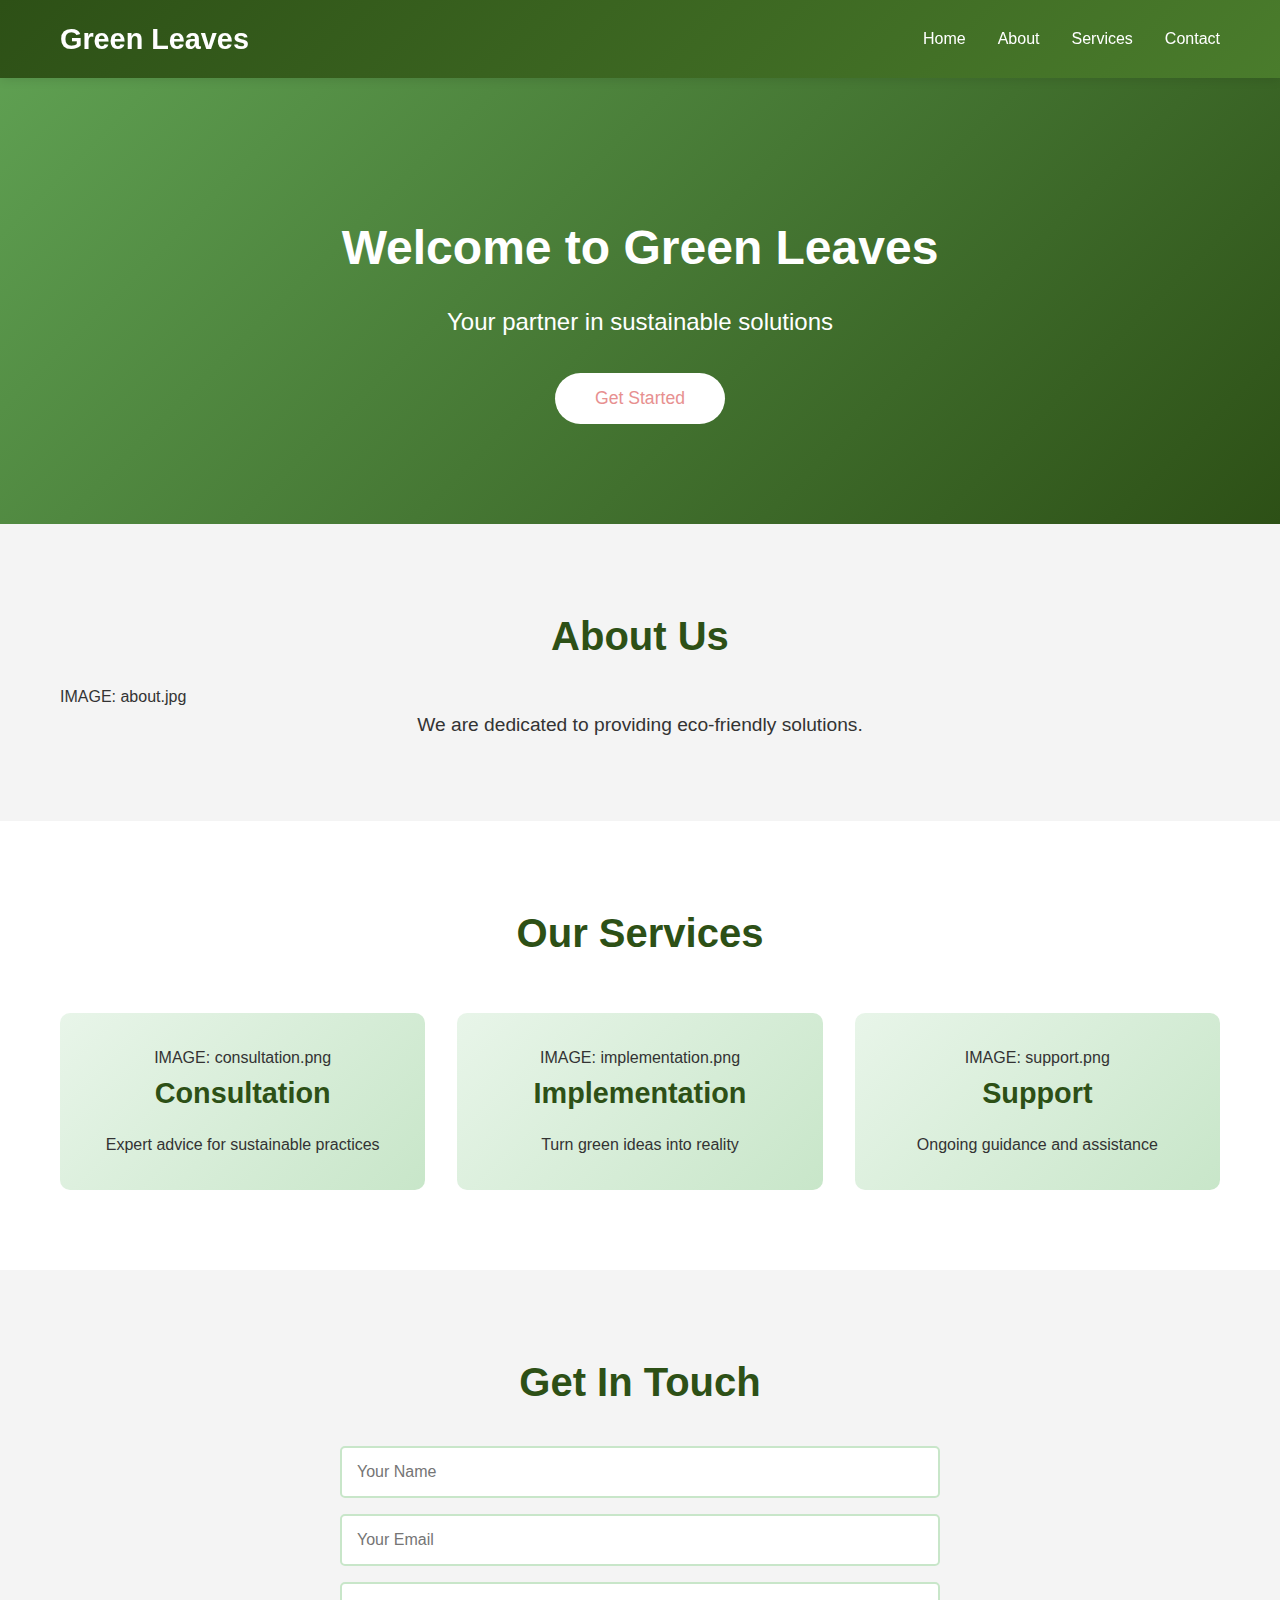
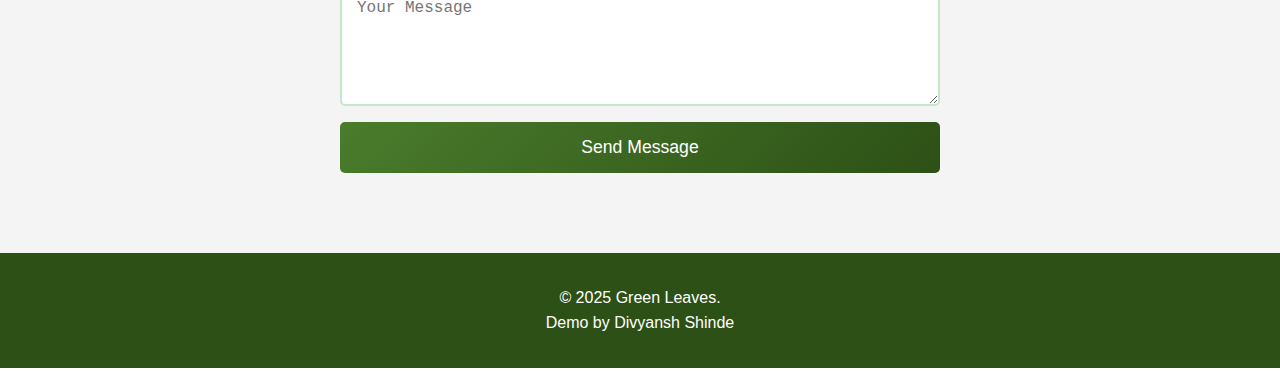
<file: index.html>
<!DOCTYPE html>
<html lang="en">
<head>
    <meta charset="UTF-8">
    <meta name="viewport" content="width=device-width, initial-scale=1.0">
    <title>Green Leaves - Eco-Friendly Services</title>
    <link rel="stylesheet" href="styles.css">
</head>
<body>

    <nav class="navbar">
        <div class="container">
            <div class="logo">Green Leaves</div>
            <ul class="nav-links">
                <li><a href="#home">Home</a></li>
                <li><a href="#about">About</a></li>
                <li><a href="#services">Services</a></li>
                <li><a href="#contact">Contact</a></li>
            </ul>
        </div>
    </nav>

    <section id="home" class="hero">
        <div class="hero-content">
            <h1>Welcome to Green Leaves</h1>
            <p>Your partner in sustainable solutions</p>
            <button class="cta-button">Get Started</button>
        </div>
    </section>

    <section id="about" class="about">
        <div class="container">
            <h2>About Us</h2>
            <div class="img-placeholder">IMAGE: about.jpg</div>
            <p>We are dedicated to providing eco-friendly solutions.</p>
        </div>
    </section>

    <section id="services" class="services">
        <div class="container">
            <h2>Our Services</h2>
            <div class="service-grid">
                <div class="service-card">
                    <div class="img-placeholder">IMAGE: consultation.png</div>
                    <h3>Consultation</h3>
                    <p>Expert advice for sustainable practices</p>
                </div>
                <div class="service-card">
                    <div class="img-placeholder">IMAGE: implementation.png</div>
                    <h3>Implementation</h3>
                    <p>Turn green ideas into reality</p>
                </div>
                <div class="service-card">
                    <div class="img-placeholder">IMAGE: support.png</div>
                    <h3>Support</h3>
                    <p>Ongoing guidance and assistance</p>
                </div>
            </div>
        </div>
    </section>

    <section id="contact" class="contact">
        <div class="container">
            <h2>Get In Touch</h2>

            <form id="myForm" class="contact-form">
                <input type="text" name="name" placeholder="Your Name" required>
                <input type="email" name="email" placeholder="Your Email" required>
                <textarea name="message" placeholder="Your Message" rows="5" required></textarea>
                <button type="submit" class="submit-btn">Send Message</button>
            </form>

            <p id="status"></p>
        </div>
    </section>

    <footer class="footer">
        <div class="container">
            <p>&copy; 2025 Green Leaves.</p>
            <p class="watermark">Demo by Divyansh Shinde</p>
        </div>
    </footer>

    <script>
        document.getElementById("myForm").addEventListener("submit", async function(e){
            e.preventDefault();

            let formData = new FormData(this);

            let res = await fetch("http://127.0.0.1:5000/submit", {
                method: "POST",
                body: formData
            });

            let data = await res.json();

            document.getElementById("status").innerText = data.msg;

            console.log("Google Form Link:", data.url);
        });
    </script>

</body>
</html>
</file>
<file: styles.css>
* {
    margin: 0;
    padding: 0;
    box-sizing: border-box;
}

body {
    font-family: 'Arial', sans-serif;
    line-height: 1.6;
    color: #333;
}

.container {
    max-width: 1200px;
    margin: 0 auto;
    padding: 0 20px;
}

/* Navbar */
.navbar {
    background: linear-gradient(135deg, #2d5016, #4a7c2c);
    padding: 1rem 0;
    position: fixed;
    width: 100%;
    top: 0;
    z-index: 1000;
    box-shadow: 0 2px 10px rgba(0,0,0,0.1);
}

.navbar .container {
    display: flex;
    justify-content: space-between;
    align-items: center;
}

.logo {
    font-size: 1.8rem;
    font-weight: bold;
    color: #fff;
}

.nav-links {
    display: flex;
    list-style: none;
    gap: 2rem;
}

.nav-links a {
    color: #fff;
    text-decoration: none;
    transition: color 0.3s;
}

.nav-links a:hover {
    color: #a8d5a1;
}

/* Hero Section */
.hero {
    background: linear-gradient(135deg, #5fa052, #2d5016);
    color: white;
    text-align: center;
    padding: 150px 20px 100px;
    margin-top: 60px;
}

.hero-content h1 {
    font-size: 3rem;
    margin-bottom: 1rem;
    animation: fadeInUp 1s ease;
}

.hero-content p {
    font-size: 1.5rem;
    margin-bottom: 2rem;
    animation: fadeInUp 1.2s ease;
}

.cta-button {
    background: #fff;
    color: #e79090;
    padding: 15px 40px;
    border: none;
    border-radius: 50px;
    font-size: 1.1rem;
    cursor: pointer;
    transition: transform 0.3s, box-shadow 0.3s;
}

.cta-button:hover {
    transform: translateY(-3px);
    box-shadow: 0 10px 20px rgba(0,0,0,0.2);
}

/* About Section */
.about {
    padding: 80px 20px;
    background: #f4f4f4;
}

.about h2 {
    text-align: center;
    font-size: 2.5rem;
    color: #2d5016;
    margin-bottom: 1rem;
}

.about p {
    text-align: center;
    font-size: 1.2rem;
    max-width: 800px;
    margin: 0 auto;
}

/* Services Section */
.services {
    padding: 80px 20px;
    background: #fff;
}

.services h2 {
    text-align: center;
    font-size: 2.5rem;
    color: #2d5016;
    margin-bottom: 3rem;
}

.service-grid {
    display: grid;
    grid-template-columns: repeat(auto-fit, minmax(300px, 1fr));
    gap: 2rem;
}

.service-card {
    background: linear-gradient(135deg, #e8f5e9, #c8e6c9);
    padding: 2rem;
    border-radius: 10px;
    text-align: center;
    transition: transform 0.3s, box-shadow 0.3s;
}

.service-card:hover {
    transform: translateY(-10px);
    box-shadow: 0 15px 30px rgba(0,0,0,0.1);
}

.service-card h3 {
    color: #2d5016;
    font-size: 1.8rem;
    margin-bottom: 1rem;
}

/* Contact Section */
.contact {
    padding: 80px 20px;
    background: #f4f4f4;
}

.contact h2 {
    text-align: center;
    font-size: 2.5rem;
    color: #2d5016;
    margin-bottom: 2rem;
}

.contact-form {
    max-width: 600px;
    margin: 0 auto;
    display: flex;
    flex-direction: column;
    gap: 1rem;
}

.contact-form input,
.contact-form textarea {
    padding: 15px;
    border: 2px solid #c8e6c9;
    border-radius: 5px;
    font-size: 1rem;
    transition: border-color 0.3s;
}

.contact-form input:focus,
.contact-form textarea:focus {
    outline: none;
    border-color: #4a7c2c;
}

.submit-btn {
    background: linear-gradient(135deg, #4a7c2c, #2d5016);
    color: white;
    padding: 15px;
    border: none;
    border-radius: 5px;
    font-size: 1.1rem;
    cursor: pointer;
    transition: transform 0.3s;
}

.submit-btn:hover {
    transform: translateY(-2px);
}

/* Footer */
.footer {
    background: #2d5016;
    color: white;
    text-align: center;
    padding: 2rem 0;
}

/* Animations */
@keyframes fadeInUp {
    from {
        opacity: 0;
        transform: translateY(30px);
    }
    to {
        opacity: 1;
        transform: translateY(0);
    }
}

/* Responsive Design */
@media (max-width: 768px) {
    .nav-links {
        gap: 1rem;
    }
    
    .hero-content h1 {
        font-size: 2rem;
    }
    
    .hero-content p {
        font-size: 1.2rem;
    }
}
</file>
